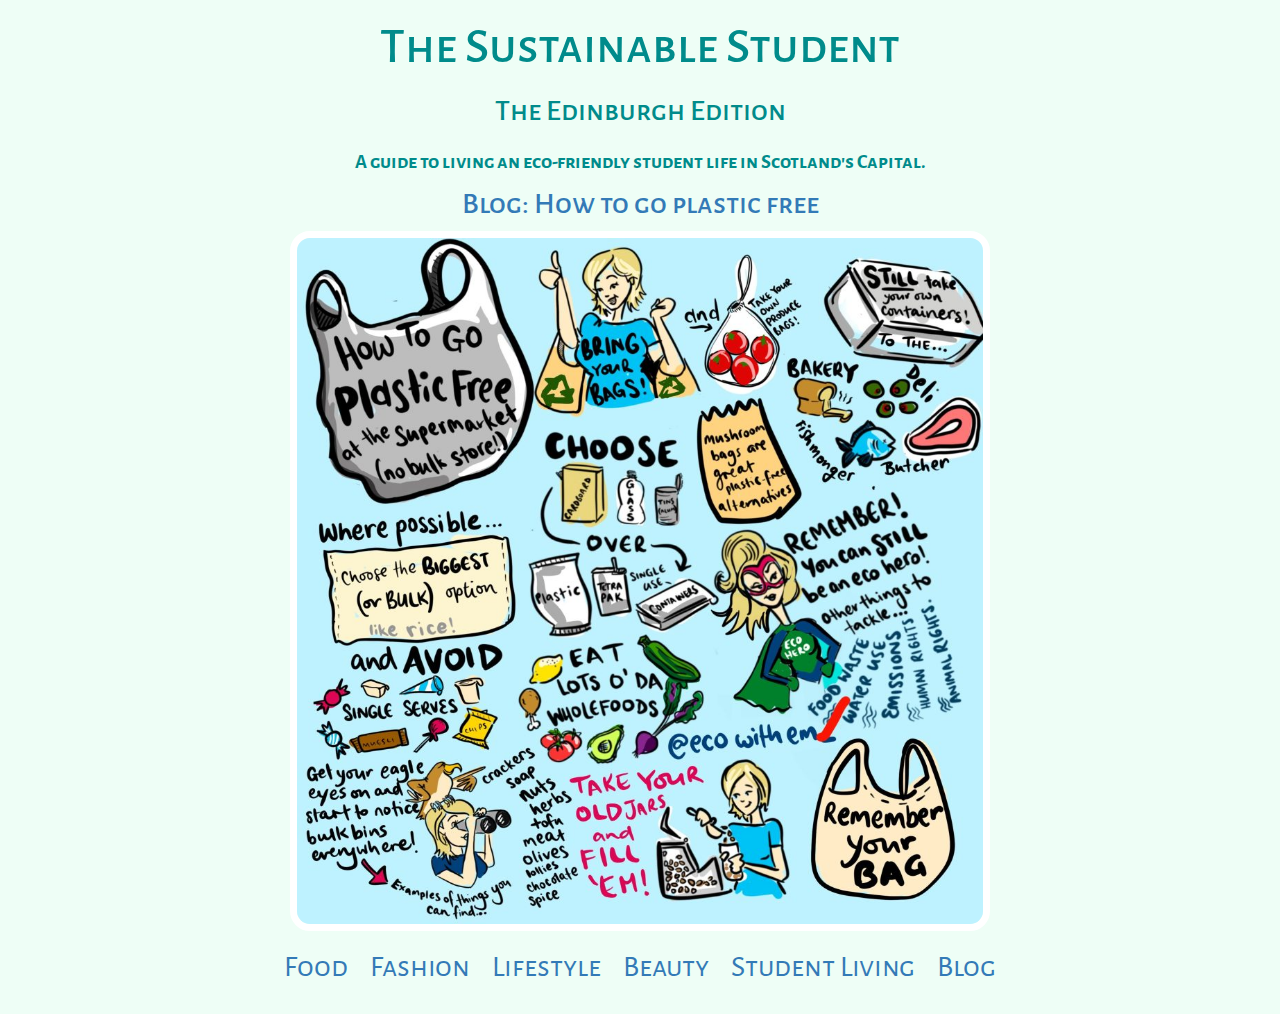
<file: index.html>
<!DOCTYPE! html>
<html>
<head>
  <link href="css/bootstrap.css" rel="stylesheet">
  <meta name="viewport" content="width=device-width, initial-scale=1.0">
  <link rel="stylesheet" type="text/css" href="css/styles.css">
  <link href="https://fonts.googleapis.com/css?family=Alegreya+Sans+SC" rel="stylesheet">

  <title>The Sustainable Student</title>
  <style>
  img {
    display: block;
    margin-left: auto;
    margin-right: auto;
    border: 7px solid white;
    border-radius: 20px;
    }
  </style>
</head>
<body>
  <h1>The Sustainable Student</h1>
  <h2>The Edinburgh Edition</h2>
  <p> A guide to living an eco-friendly student life in Scotland's Capital.</p>
  <h3> <a href="blog.html" > Blog: How to go plastic free</a> </h3>
  <div class = "blog-image">
  <img class="blog-image" src='images/howtoplasticfree.jpg' class="img-rounded" alt="Blog Image" width = 700 height = 700>
</div>

  <ul>
      <li><a href="food.html">Food</a></li>
      <li><a href="fashion.html">Fashion</a></li>
      <li><a href="lifestyle.html">Lifestyle</a></li>
      <li><a href="beauty.html">Beauty</a></li>
      <li><a href="studentliving.html">Student Living</a></li>
      <li><a href="blog.html">Blog</a></li>
  </ul>

<!--
  <ul1>
    <li><a href="#">Food</a></li>
    <li><a href="#">Fashion</a></li>
    <li><a href="#">Lifestyle</a></li>
    <li><a href="#">Beauty</a></li>
    <li><a href="#">Student Living</a></li>
    <li><a href="#">Blog</a></li>

  </ul1>

  <div class="Blog">
    <p>Blog</p>
    <div class="col-m-4">
      <img class="img-responsive" src='images/plasticfreeblog.jpg'>
  </div>

  <div class="Food">
    <p>Food</p>
 <medium>A guide to where to do sustainable food shopping in Edinburgh.</medium>
      <ul>New Leaf Coop</ul>
      <ul>Fruit Connenction</ul>
      <ul>Lidl</ul>
      <ul>Potterow Market</ul>
      <ul>Edinburgh Food Sharing Network Facebook Page</ul>
      <ul>SHRUB Co-operative</ul>
      <ul>Too Good to Go App</ul>

</div>

<div class="Fashion">
  <p>Fashion</p>
 <ul>Charity shops</ul>
  <ul>Patagonia</ul>
  <ul>Lucy & Yak</ul>
  <ul>Pelacase</ul>
  <ul>Everlane</ul>
  <ul>Know the Origin</ul>
  <ul>Asos Eco Edit</ul>
</div>

<div class="Lifestyle">
  <p>Lifestyle</p>
</div>

<div class="Beauty">
  <p>Beauty</p>
</div>

<div class="Student Life">
  <p>Student Life</p>
</div>

<div class="text-center" id="buzz">
    <div class="row">
      <div class="col-sm-4">
        <div>
          <img class="Food" src='images/newleaf.jpg'>
          <blockquote>
            <p>Food</p>
          </blockquote>
        </div>
      </div>
      <div class="col-sm-4">
        <div>
          <img class="Fashion" src='images/lucyandyak.jpg'>
          <blockquote>
            <p>Fashion</p>
          </blockquote>
        </div>
      </div>
      <div class="col-sm-4">
        <div>
          <img class="Lifestyle" src='images/keepcup.jpg'>
          <blockquote>
            <p>Lifestyle</p>
          </blockquote>
        </div>
      </div>
    </div>
</div>

<div class="text-center" id="col2">
    <div class="row">
      <div class="col-sm-4">
        <div>
          <img class="Beauty" src='images/lush.jpg'>
          <blockquote>
            <p>Beauty</p>
          </blockquote>
        </div>
      </div>
      <div class="col-sm-4">
        <div>
          <img class="Student Living" src='images/globalwarming.jpg'>
          <blockquote>
            <p>Student Living</p>
          </blockquote>
        </div>
      </div>
      <div class="col-sm-4">
        <div>
          <img class="Blog" src='images/plasticfreeblog.jpg'>
          <blockquote>
            <p>Blog</p>
          </blockquote>
        </div>
      </div>
    </div>
</div>
-->

</body>
</html>
</file>
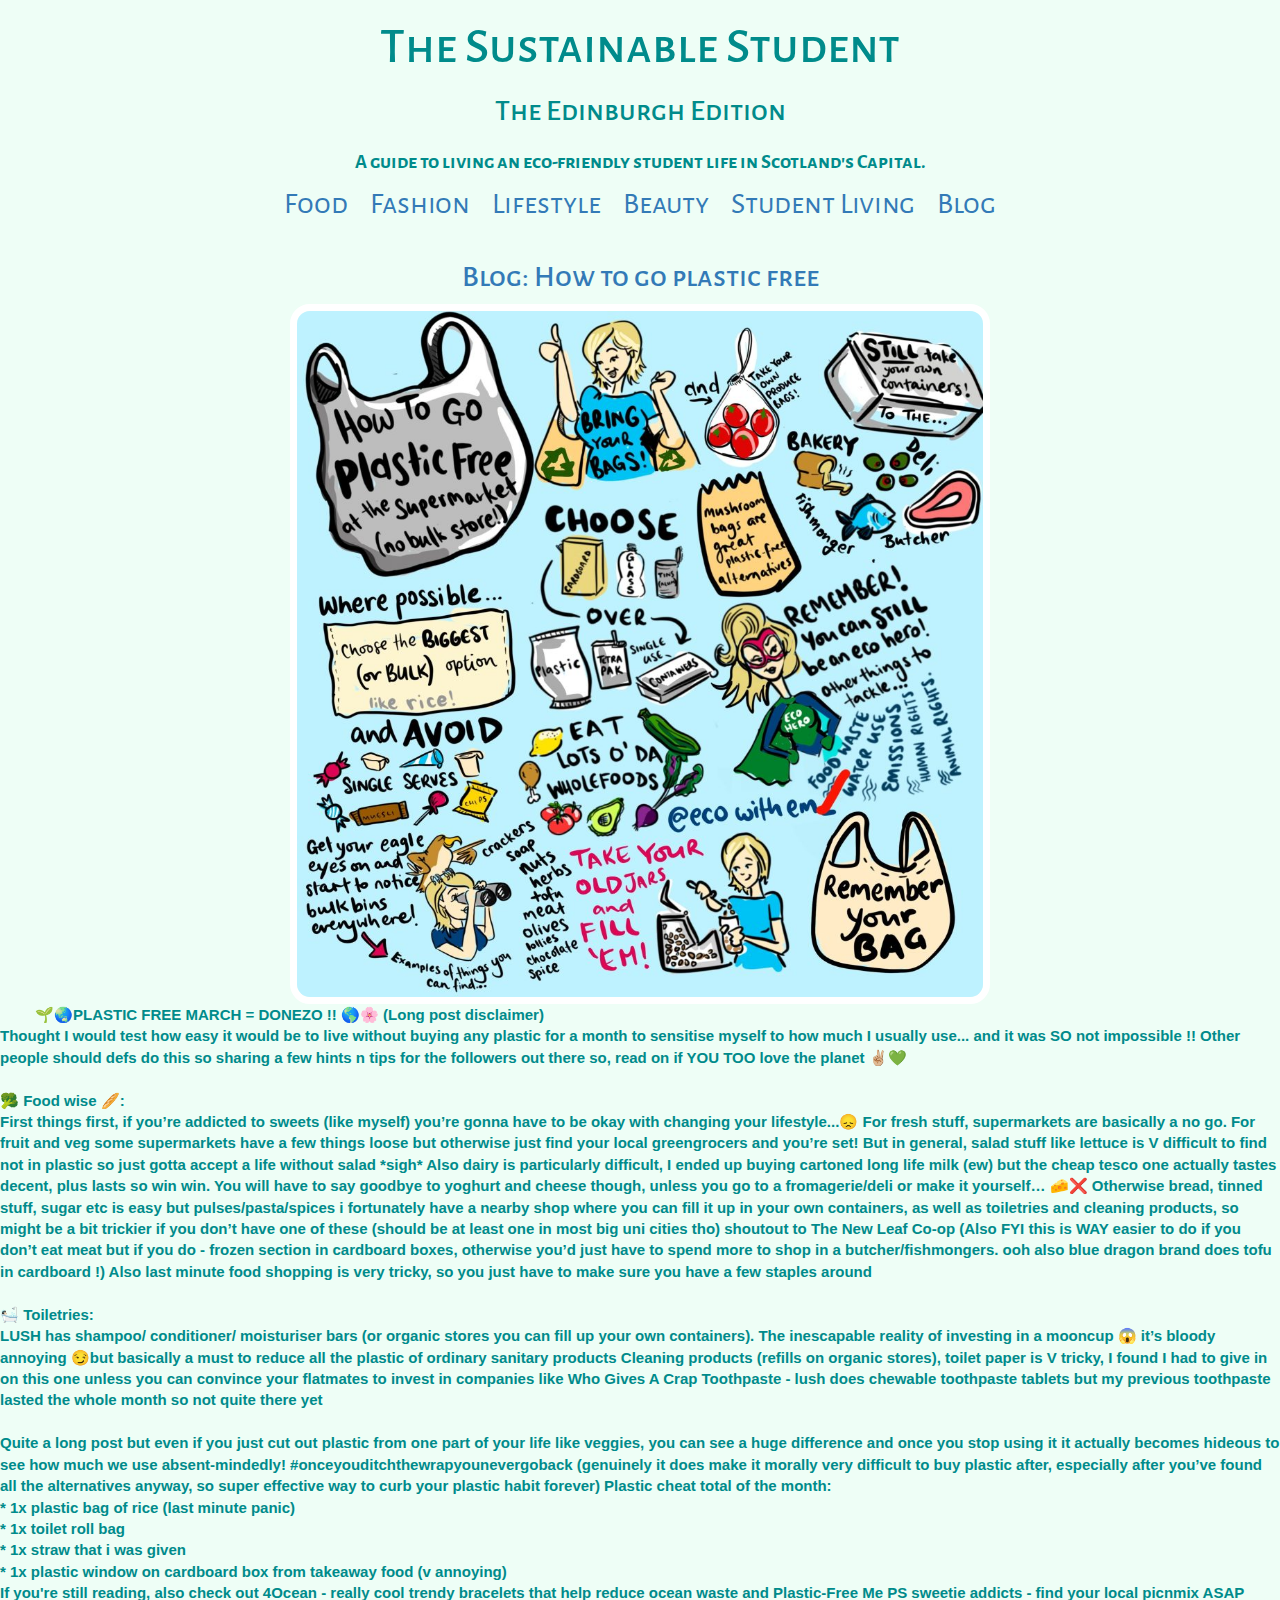
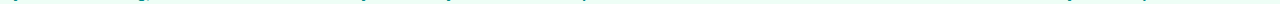
<file: blog.html>
<!DOCTYPE! html>
<html>
<head>
  <link href="css/bootstrap.css" rel="stylesheet">
  <meta name="viewport" content="width=device-width, initial-scale=1.0">
  <link rel="stylesheet" type="text/css" href="css/styles.css">
  <link href="https://fonts.googleapis.com/css?family=Alegreya+Sans+SC" rel="stylesheet">

  <title>The Sustainable Student</title>
  <style>
  img {
    display: block;
    margin-left: auto;
    margin-right: auto;
    border: 7px solid white;
    border-radius: 20px;
    }
    p1.blog {
    margin: 35px;
  }
  </style>
</head>
<body>
  <h1>The Sustainable Student</h1>
  <h2>The Edinburgh Edition</h2>
  <p> A guide to living an eco-friendly student life in Scotland's Capital.</p>
  <ul>
      <li><a href="food.html">Food</a></li>
      <li><a href="fashion.html">Fashion</a></li>
      <li><a href="lifestyle.html">Lifestyle</a></li>
      <li><a href="beauty.html">Beauty</a></li>
      <li><a href="studentliving.html">Student Living</a></li>
      <li><a href="blog.html">Blog</a></li>
  </ul>

  <h3> <a href="blog.html" > Blog: How to go plastic free</a> </h3>
  <div class = "blog-image">
  <img class="blog-image" src='images/howtoplasticfree.jpg' class="img-rounded" alt="Blog Image" width = 700 height = 700>

  <p1 class="blog"> 🌱🌏PLASTIC FREE MARCH = DONEZO !! 🌎🌸 (Long post disclaimer)
  <br>Thought I would test how easy it would be to live without buying any plastic for a month to sensitise myself to how much I usually use... and it was SO not impossible !!
  Other people should defs do this so sharing a few hints n tips for the followers out there so, read on if YOU TOO love the planet ✌🏼💚
  <br>
  <br>🥦 Food wise 🥖:
  <br>First things first, if you’re addicted to sweets (like myself) you’re gonna have to be okay with changing your lifestyle...😞
  For fresh stuff, supermarkets are basically a no go. For fruit and veg some supermarkets have a few things loose but otherwise just find your local greengrocers and you’re set! But in general, salad stuff like lettuce is V difficult to find not in plastic so just gotta accept a life without salad *sigh*
  Also dairy is particularly difficult, I ended up buying cartoned long life milk (ew) but the cheap tesco one actually tastes decent, plus lasts so win win. You will have to say goodbye to yoghurt and cheese though, unless you go to a fromagerie/deli or make it yourself… 🧀❌
  Otherwise bread, tinned stuff, sugar etc is easy but pulses/pasta/spices i fortunately have a nearby shop where you can fill it up in your own containers, as well as toiletries and cleaning products, so might be a bit trickier if you don’t have one of these (should be at least one in most big uni cities tho) shoutout to The New Leaf Co-op
  (Also FYI this is WAY easier to do if you don’t eat meat but if you do - frozen section in cardboard boxes, otherwise you’d just have to spend more to shop in a butcher/fishmongers. ooh also blue dragon brand does tofu in cardboard !)
  Also last minute food shopping is very tricky, so you just have to make sure you have a few staples around
  <br>
  <br>🛀🏻 Toiletries:
  <br>LUSH has shampoo/ conditioner/ moisturiser bars (or organic stores you can fill up your own containers).
  The inescapable reality of investing in a mooncup 😱 it’s bloody annoying 😏but basically a must to reduce all the plastic of ordinary sanitary products
  Cleaning products (refills on organic stores), toilet paper is V tricky, I found I had to give in on this one unless you can convince your flatmates to invest in companies like Who Gives A Crap
  Toothpaste - lush does chewable toothpaste tablets but my previous toothpaste lasted the whole month so not quite there yet
  <br>
  <br>
  Quite a long post but even if you just cut out plastic from one part of your life like veggies, you can see a huge difference and once you stop using it it actually becomes hideous to see how much we use absent-mindedly!
  #onceyouditchthewrapyounevergoback (genuinely it does make it morally very difficult to buy plastic after, especially after you’ve found all the alternatives anyway, so super effective way to curb your plastic habit forever)
  Plastic cheat total of the month:
  <br>* 1x plastic bag of rice (last minute panic)
  <br>* 1x toilet roll bag
  <br>* 1x straw that i was given
  <br>* 1x plastic window on cardboard box from takeaway food (v annoying)
  <br>If you're still reading, also check out 4Ocean - really cool trendy bracelets that help reduce ocean waste and Plastic-Free Me
  PS sweetie addicts - find your local picnmix ASAP
</p1>

</div>



<!--
  <ul1>
    <li><a href="#">Food</a></li>
    <li><a href="#">Fashion</a></li>
    <li><a href="#">Lifestyle</a></li>
    <li><a href="#">Beauty</a></li>
    <li><a href="#">Student Living</a></li>
    <li><a href="#">Blog</a></li>

  </ul1>

  <div class="Blog">
    <p>Blog</p>
    <div class="col-m-4">
      <img class="img-responsive" src='images/plasticfreeblog.jpg'>
  </div>

  <div class="Food">
    <p>Food</p>
 <medium>A guide to where to do sustainable food shopping in Edinburgh.</medium>
      <ul>New Leaf Coop</ul>
      <ul>Fruit Connenction</ul>
      <ul>Lidl</ul>
      <ul>Potterow Market</ul>
      <ul>Edinburgh Food Sharing Network Facebook Page</ul>
      <ul>SHRUB Co-operative</ul>
      <ul>Too Good to Go App</ul>

</div>

<div class="Fashion">
  <p>Fashion</p>
 <ul>Charity shops</ul>
  <ul>Patagonia</ul>
  <ul>Lucy & Yak</ul>
  <ul>Pelacase</ul>
  <ul>Everlane</ul>
  <ul>Know the Origin</ul>
  <ul>Asos Eco Edit</ul>
</div>

<div class="Lifestyle">
  <p>Lifestyle</p>
</div>

<div class="Beauty">
  <p>Beauty</p>
</div>

<div class="Student Life">
  <p>Student Life</p>
</div>

<div class="text-center" id="buzz">
    <div class="row">
      <div class="col-sm-4">
        <div>
          <img class="Food" src='images/newleaf.jpg'>
          <blockquote>
            <p>Food</p>
          </blockquote>
        </div>
      </div>
      <div class="col-sm-4">
        <div>
          <img class="Fashion" src='images/lucyandyak.jpg'>
          <blockquote>
            <p>Fashion</p>
          </blockquote>
        </div>
      </div>
      <div class="col-sm-4">
        <div>
          <img class="Lifestyle" src='images/keepcup.jpg'>
          <blockquote>
            <p>Lifestyle</p>
          </blockquote>
        </div>
      </div>
    </div>
</div>

<div class="text-center" id="col2">
    <div class="row">
      <div class="col-sm-4">
        <div>
          <img class="Beauty" src='images/lush.jpg'>
          <blockquote>
            <p>Beauty</p>
          </blockquote>
        </div>
      </div>
      <div class="col-sm-4">
        <div>
          <img class="Student Living" src='images/globalwarming.jpg'>
          <blockquote>
            <p>Student Living</p>
          </blockquote>
        </div>
      </div>
      <div class="col-sm-4">
        <div>
          <img class="Blog" src='images/plasticfreeblog.jpg'>
          <blockquote>
            <p>Blog</p>
          </blockquote>
        </div>
      </div>
    </div>
</div>
-->

</body>
</html>
</file>
<file: css/styles.css>
body {
   background-color: #EEFEF6;
 }

h1, h2, p, h3{
  color: #008B8B;
  font-family: 'Alegreya Sans SC', sans-serif;
}
h1 {
    font-size: 50px;
    text-align: center;
}
h2 {
  font-size: 30px;
  text-align: center;
}
h3 {
  font-size: 30px;
  text-align: center;
}
p {
  color: #008B8B;
  font-size: 20px;
  font-family: 'Alegreya Sans SC', sans-serif;
  font-weight: bold;
  text-align: center;
  height: 20px;
  background-size: cover;
  position: relative;
  margin: 20px 0 0 0;
  border-radius: 12px;
}

p1 {
  margin: 20px 20px 20px 20px;
  color: #008B8B;
  font-size: 15px;
  font-family: 'Century Gothic', sans-serif;
  font-weight: bold;
  text-align: center;
  height: 20px;
  background-size: cover;
  position: relative;
  border-radius: 10px;

}

ul {
      padding: 15px;
      background: #EEFEF6;
      font-family: 'Alegreya Sans SC', sans-serif;
      color: #008B8B;
      text-align: center;
    }

li {
      font-size: 30px;
      display: inline;
      padding: 0px 10px 0px 10px;
      font-family: 'Alegreya Sans SC', sans-serif;
      color: #008B8B;
      text-align: center;

    }
</file>
